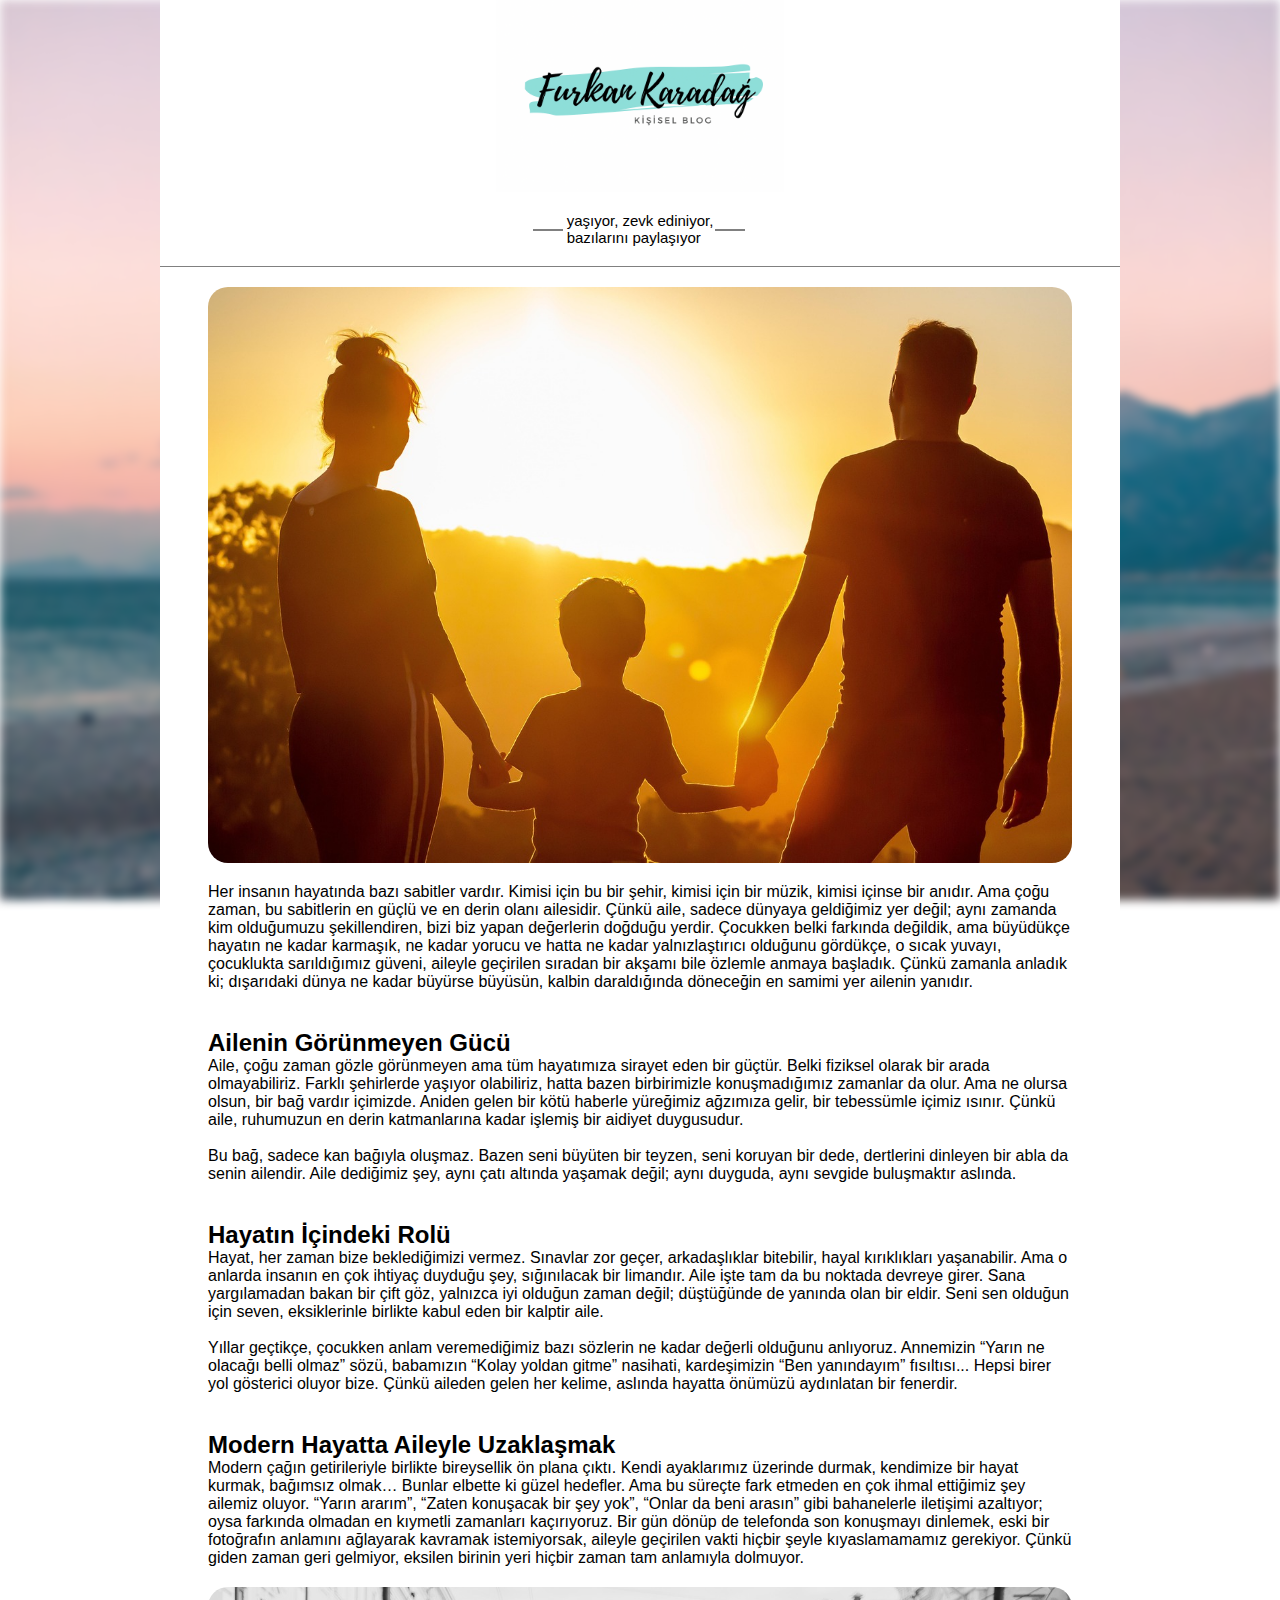
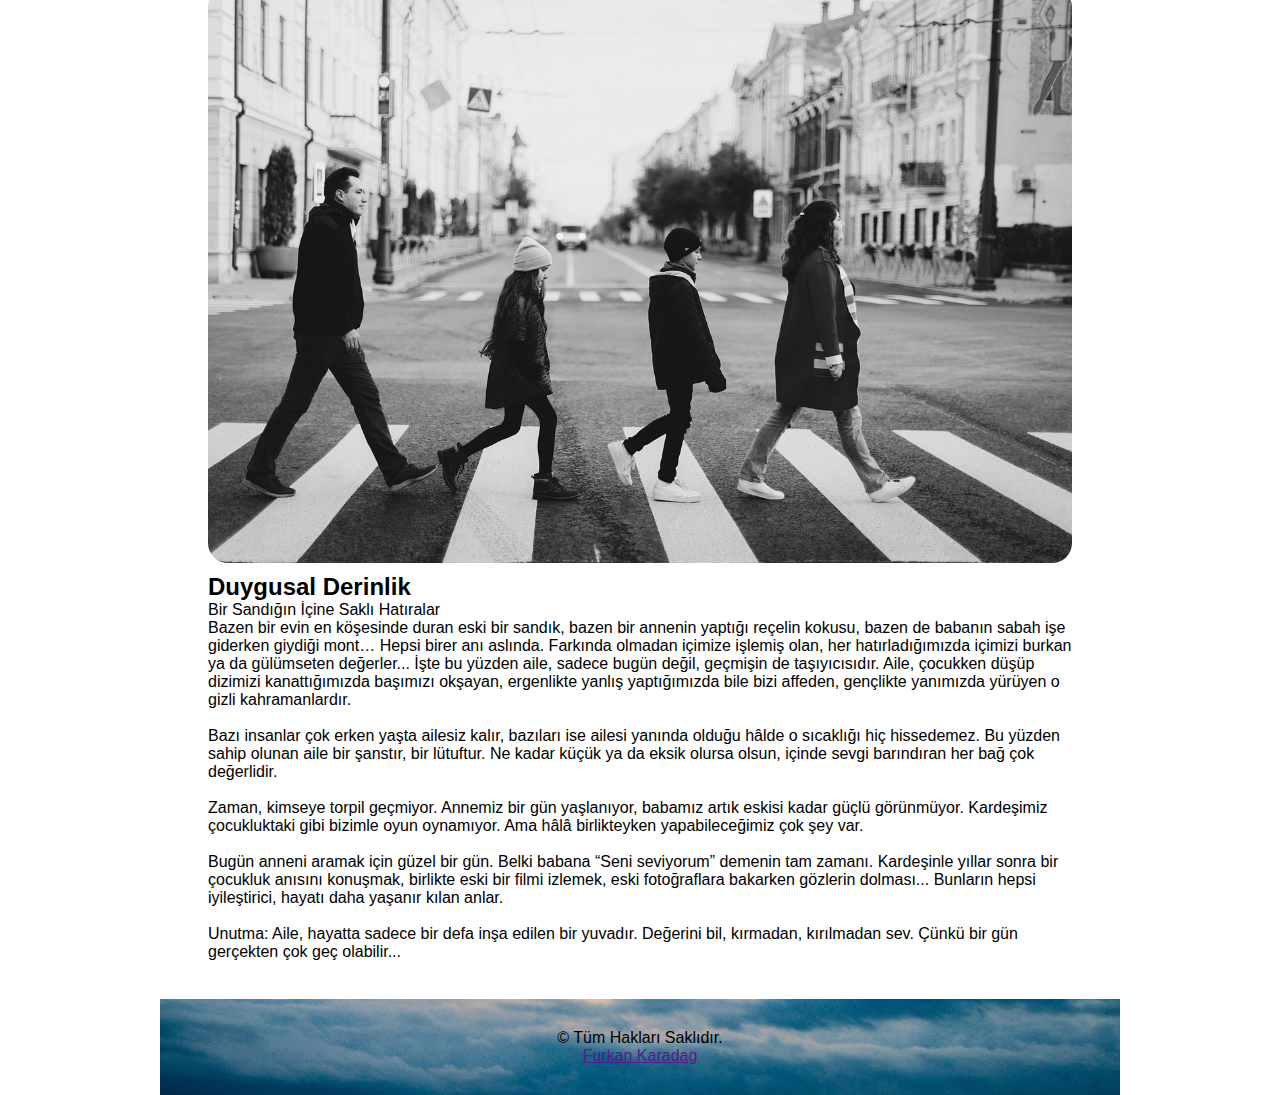
<file: aile.html>
<!DOCTYPE html>
<html lang="en">

<head>
    <meta charset="UTF-8">
    <meta name="viewport" content="width=device-width, initial-scale=1.0">
    <title>Aile: Sığınılan Liman, Vazgeçilmez Bağ</title>
    <link rel="stylesheet" href="aile-style.css">
    <link rel="shortcut icon" href="letter-f.png" type="image/x-icon">

    <style>

    </style>
</head>

<body>

    <div class="background">
    </div>

    <div class="duzen1">
        <header>

            <img src="img/logo.png" alt="">

            <div class="text">
                yaşıyor, zevk ediniyor, <br>
                bazılarını paylaşıyor
            </div>

        </header>

        <section class="gorsel">
            <img src="img/aile/gunes.jpg" alt="">
        </section>


        <section class="yazi">

            <p>
                Her insanın hayatında bazı sabitler vardır. Kimisi için bu bir şehir, kimisi için bir müzik, kimisi
                içinse bir anıdır. Ama çoğu zaman, bu sabitlerin en güçlü ve en derin olanı ailesidir. Çünkü aile,
                sadece dünyaya geldiğimiz yer değil; aynı zamanda kim olduğumuzu şekillendiren, bizi biz yapan
                değerlerin doğduğu yerdir.

                Çocukken belki farkında değildik, ama büyüdükçe hayatın ne kadar karmaşık, ne kadar yorucu ve hatta ne
                kadar yalnızlaştırıcı olduğunu gördükçe, o sıcak yuvayı, çocuklukta sarıldığımız güveni, aileyle
                geçirilen sıradan bir akşamı bile özlemle anmaya başladık. Çünkü zamanla anladık ki; dışarıdaki dünya ne
                kadar büyürse büyüsün, kalbin daraldığında döneceğin en samimi yer ailenin yanıdır.
                <br><br>
            </p>


            <h2>Ailenin Görünmeyen Gücü <br></h2>
            <p>

                Aile, çoğu zaman gözle görünmeyen ama tüm hayatımıza sirayet eden bir güçtür. Belki fiziksel olarak bir
                arada olmayabiliriz. Farklı şehirlerde yaşıyor olabiliriz, hatta bazen birbirimizle konuşmadığımız
                zamanlar da olur. Ama ne olursa olsun, bir bağ vardır içimizde. Aniden gelen bir kötü haberle yüreğimiz
                ağzımıza gelir, bir tebessümle içimiz ısınır. Çünkü aile, ruhumuzun en derin katmanlarına kadar işlemiş
                bir aidiyet duygusudur.
                <br><br>

                Bu bağ, sadece kan bağıyla oluşmaz. Bazen seni büyüten bir teyzen, seni koruyan bir dede, dertlerini
                dinleyen bir abla da senin ailendir. Aile dediğimiz şey, aynı çatı altında yaşamak değil; aynı duyguda,
                aynı sevgide buluşmaktır aslında.
                <br><br>
            </p>


            <h2>Hayatın İçindeki Rolü <br> </h2>

            <p>

                Hayat, her zaman bize beklediğimizi vermez. Sınavlar zor geçer, arkadaşlıklar bitebilir, hayal
                kırıklıkları
                yaşanabilir. Ama o anlarda insanın en çok ihtiyaç duyduğu şey, sığınılacak bir limandır. Aile işte tam
                da bu
                noktada devreye girer. Sana yargılamadan bakan bir çift göz, yalnızca iyi olduğun zaman değil;
                düştüğünde de
                yanında olan bir eldir. Seni sen olduğun için seven, eksiklerinle birlikte kabul eden bir kalptir aile.
                <br>
                <br>

                Yıllar geçtikçe, çocukken anlam veremediğimiz bazı sözlerin ne kadar değerli olduğunu anlıyoruz.
                Annemizin
                “Yarın ne olacağı belli olmaz” sözü, babamızın “Kolay yoldan gitme” nasihati, kardeşimizin “Ben
                yanındayım”
                fısıltısı... Hepsi birer yol gösterici oluyor bize. Çünkü aileden gelen her kelime, aslında hayatta
                önümüzü
                aydınlatan bir fenerdir.<br><br>

            </p>


            <h2>Modern Hayatta Aileyle Uzaklaşmak<br> </h2>
            <p>
                Modern çağın getirileriyle birlikte bireysellik ön plana çıktı. Kendi ayaklarımız üzerinde durmak,
                kendimize bir hayat kurmak, bağımsız olmak… Bunlar elbette ki güzel hedefler. Ama bu süreçte fark
                etmeden en çok ihmal ettiğimiz şey ailemiz oluyor. “Yarın ararım”, “Zaten konuşacak bir şey yok”, “Onlar
                da beni arasın” gibi bahanelerle iletişimi azaltıyor; oysa farkında olmadan en kıymetli zamanları
                kaçırıyoruz.

                Bir gün dönüp de telefonda son konuşmayı dinlemek, eski bir fotoğrafın anlamını ağlayarak kavramak
                istemiyorsak, aileyle geçirilen vakti hiçbir şeyle kıyaslamamamız gerekiyor. Çünkü giden zaman geri
                gelmiyor, eksilen birinin yeri hiçbir zaman tam anlamıyla dolmuyor.<br>
            </p>

            <div class="yazi-resim">
                <img src="img/aile/yayagecidi.jpg" alt="">
            </div>


            <h2>Duygusal Derinlik <br> </h2>

            <p>
                Bir Sandığın İçine Saklı Hatıralar <br>
                Bazen bir evin en köşesinde duran eski bir sandık, bazen bir annenin yaptığı reçelin kokusu, bazen de
                babanın sabah işe giderken giydiği mont… Hepsi birer anı aslında. Farkında olmadan içimize işlemiş olan,
                her hatırladığımızda içimizi burkan ya da gülümseten değerler... İşte bu yüzden aile, sadece bugün
                değil, geçmişin de taşıyıcısıdır. Aile, çocukken düşüp dizimizi kanattığımızda başımızı okşayan,
                ergenlikte yanlış yaptığımızda bile bizi affeden, gençlikte yanımızda yürüyen o gizli kahramanlardır.
                <br><br>

                Bazı insanlar çok erken yaşta ailesiz kalır, bazıları ise ailesi yanında olduğu hâlde o sıcaklığı hiç
                hissedemez. Bu yüzden sahip olunan aile bir şanstır, bir lütuftur. Ne kadar küçük ya da eksik olursa
                olsun, içinde sevgi barındıran her bağ çok değerlidir.
                <br><br>

                Zaman, kimseye torpil geçmiyor. Annemiz bir gün yaşlanıyor, babamız artık eskisi kadar güçlü görünmüyor.
                Kardeşimiz çocukluktaki gibi bizimle oyun oynamıyor. Ama hâlâ birlikteyken yapabileceğimiz çok şey var.
                <br><br>
                Bugün anneni aramak için güzel bir gün. Belki babana “Seni seviyorum” demenin tam zamanı. Kardeşinle
                yıllar sonra bir çocukluk anısını konuşmak, birlikte eski bir filmi izlemek, eski fotoğraflara bakarken
                gözlerin dolması... Bunların hepsi iyileştirici, hayatı daha yaşanır kılan anlar.
                <br><br>
                Unutma: Aile, hayatta sadece bir defa inşa edilen bir yuvadır. Değerini bil, kırmadan, kırılmadan sev.
                Çünkü bir gün gerçekten çok geç olabilir...<br><br>
            </p>



        </section>


        <footer>
            <p> © Tüm Hakları Saklıdır. </p>
            <a href="">Furkan Karadag</a>
        </footer>





</body>

</html>
</file>
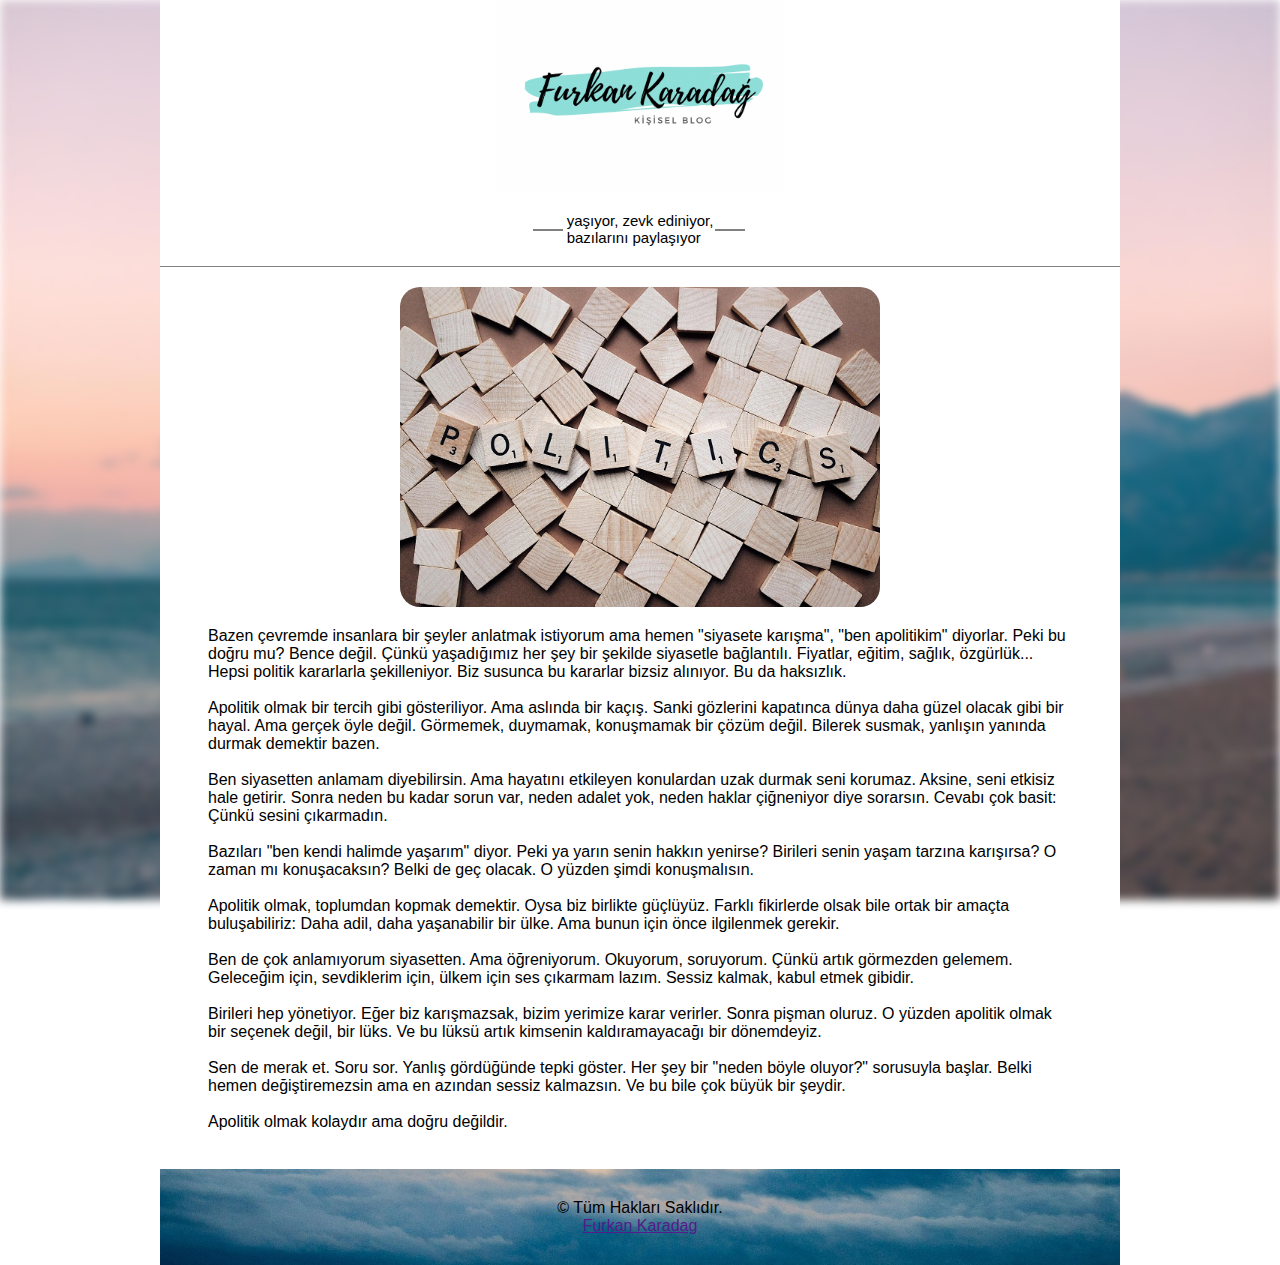
<file: apolitik.html>
<!DOCTYPE html>
<html lang="en">

<head>
    <meta charset="UTF-8">
    <meta name="viewport" content="width=device-width, initial-scale=1.0">
    <title>Apolitik Olmak İnsanlığa Yapılan Hatadır</title>
    <link rel="stylesheet" href="apolitik.css">
    <link rel="shortcut icon" href="letter-f.png" type="image/x-icon">

</head>

<body>

    <div class="background">
    </div>

    <div class="duzen1">
        <header>

            <img src="img/logo.png" alt="">

            <div class="text">
                yaşıyor, zevk ediniyor, <br>
                bazılarını paylaşıyor
            </div>

        </header>

        <section class="gorsel">
            <img src="img/apolitik/politics-2361943_1280.jpg" alt="">

        </section>

        <section class="yazi">
            Bazen çevremde insanlara bir şeyler anlatmak istiyorum ama hemen "siyasete karışma", "ben apolitikim"
            diyorlar. Peki bu doğru mu? Bence değil. Çünkü yaşadığımız her şey bir şekilde siyasetle bağlantılı.
            Fiyatlar, eğitim, sağlık, özgürlük... Hepsi politik kararlarla şekilleniyor. Biz susunca bu kararlar bizsiz
            alınıyor. Bu da haksızlık. <br> <br>

            Apolitik olmak bir tercih gibi gösteriliyor. Ama aslında bir kaçış. Sanki gözlerini kapatınca dünya daha
            güzel olacak gibi bir hayal. Ama gerçek öyle değil. Görmemek, duymamak, konuşmamak bir çözüm değil. Bilerek
            susmak, yanlışın yanında durmak demektir bazen. <br> <br>

            Ben siyasetten anlamam diyebilirsin. Ama hayatını etkileyen konulardan uzak durmak seni korumaz. Aksine,
            seni etkisiz hale getirir. Sonra neden bu kadar sorun var, neden adalet yok, neden haklar çiğneniyor diye
            sorarsın. Cevabı çok basit: Çünkü sesini çıkarmadın. <br> <br>

            Bazıları "ben kendi halimde yaşarım" diyor. Peki ya yarın senin hakkın yenirse? Birileri senin yaşam tarzına
            karışırsa? O zaman mı konuşacaksın? Belki de geç olacak. O yüzden şimdi konuşmalısın.<br> <br>


            Apolitik olmak, toplumdan kopmak demektir. Oysa biz birlikte güçlüyüz. Farklı fikirlerde olsak bile ortak
            bir amaçta buluşabiliriz: Daha adil, daha yaşanabilir bir ülke. Ama bunun için önce ilgilenmek gerekir. <br>
            <br>

            Ben de çok anlamıyorum siyasetten. Ama öğreniyorum. Okuyorum, soruyorum. Çünkü artık görmezden gelemem.
            Geleceğim için, sevdiklerim için, ülkem için ses çıkarmam lazım. Sessiz kalmak, kabul etmek gibidir. <br>
            <br>

            Birileri hep yönetiyor. Eğer biz karışmazsak, bizim yerimize karar verirler. Sonra pişman oluruz. O yüzden
            apolitik olmak bir seçenek değil, bir lüks. Ve bu lüksü artık kimsenin kaldıramayacağı bir dönemdeyiz. <br>
            <br>

            Sen de merak et. Soru sor. Yanlış gördüğünde tepki göster. Her şey bir "neden böyle oluyor?" sorusuyla
            başlar. Belki hemen değiştiremezsin ama en azından sessiz kalmazsın. Ve bu bile çok büyük bir şeydir. <br>
            <br>

            Apolitik olmak kolaydır ama doğru değildir. <br> <br>


        </section>



        <footer>
            <p> © Tüm Hakları Saklıdır. </p>
            <a href="">Furkan Karadag</a>
        </footer>





</body>

</html>
</file>
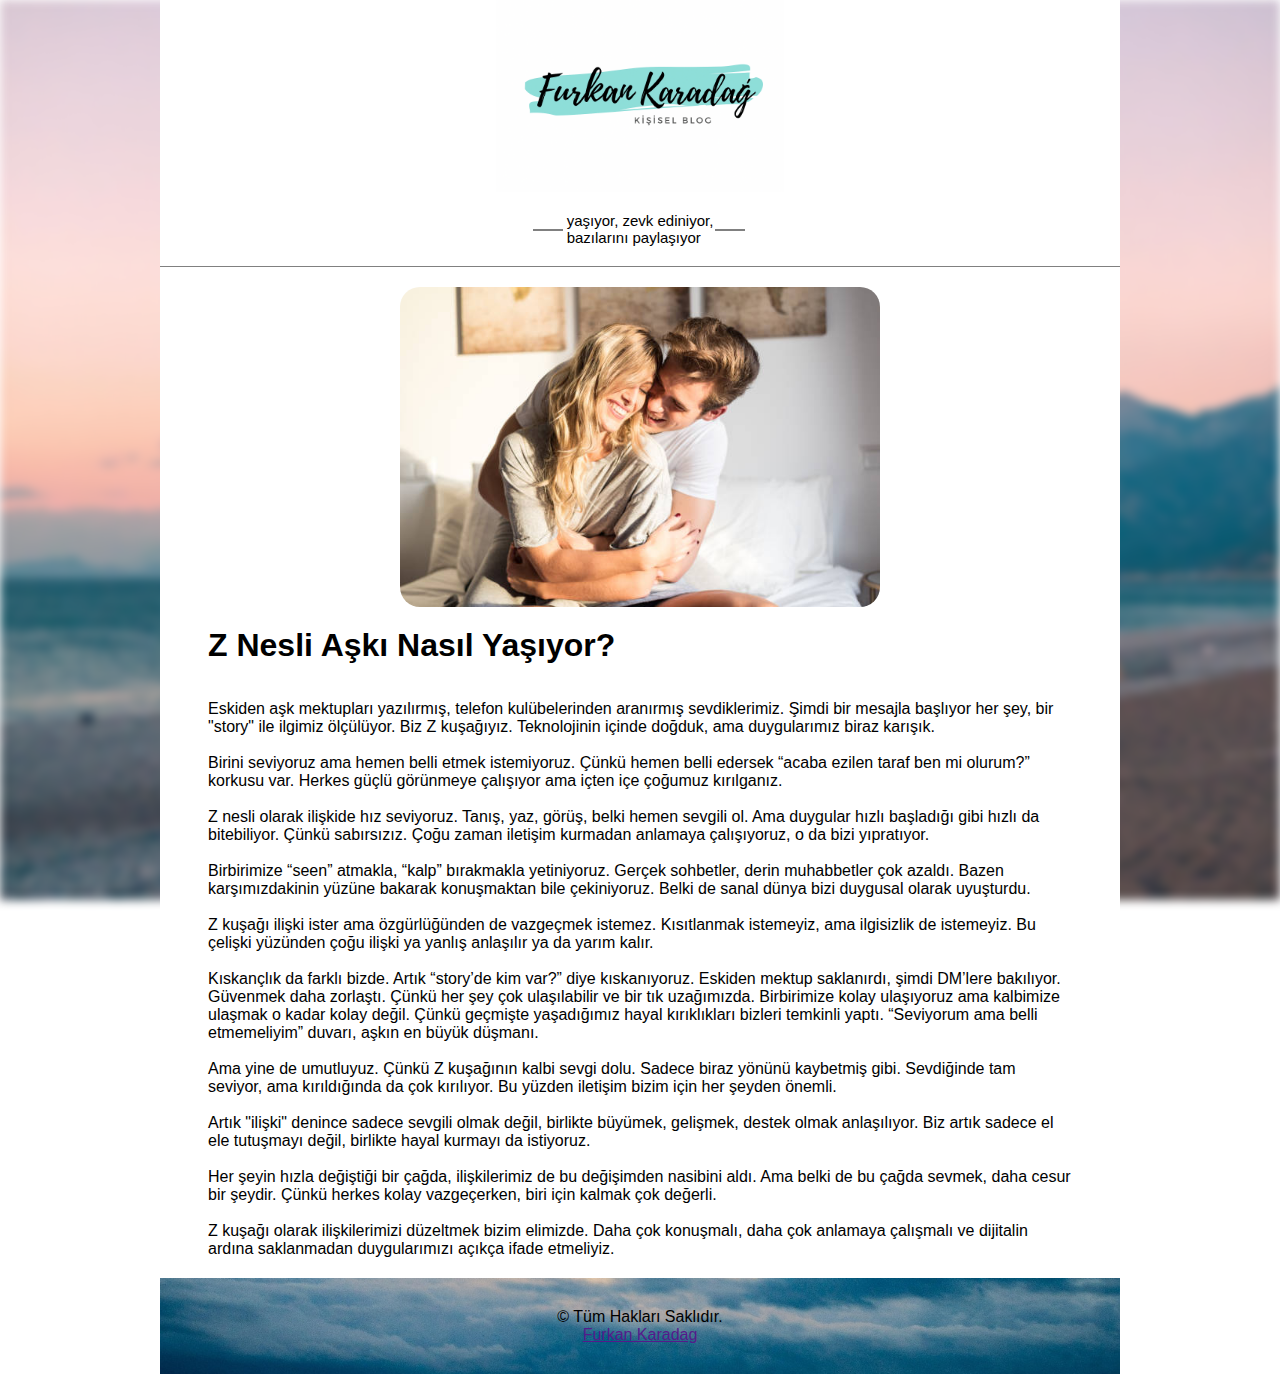
<file: dinamik.html>
<!DOCTYPE html>
<html lang="en">

<head>
    <meta charset="UTF-8">
    <meta name="viewport" content="width=device-width, initial-scale=1.0">
    <title>Modern Aşklar: Yakın Olup Uzak Kalmak</title>
    <link rel="shortcut icon" href="letter-f.png" type="image/x-icon">
    <link rel="stylesheet" href="dinamilk.css">
</head>

<body>

    <div class="background">
    </div>

    <div class="duzen1">
        <header>

            <img src="img/logo.png" alt="">

            <div class="text">
                yaşıyor, zevk ediniyor, <br>
                bazılarını paylaşıyor
            </div>

        </header>

        <section class="gorsel">
            <img src="img/ilişki dinamikleri/istockphoto-1412157363-612x612.jpg" alt="">
        </section>

        <section class="yazi">
            <h1>Z Nesli Aşkı Nasıl Yaşıyor?</h1>


            <p>


                <br> <br>
                Eskiden aşk mektupları yazılırmış, telefon kulübelerinden aranırmış sevdiklerimiz. Şimdi bir mesajla
                başlıyor her şey, bir "story" ile ilgimiz ölçülüyor. Biz Z kuşağıyız. Teknolojinin içinde doğduk, ama
                duygularımız biraz karışık.
                <br> <br>
                Birini seviyoruz ama hemen belli etmek istemiyoruz. Çünkü hemen belli edersek “acaba ezilen taraf ben mi
                olurum?” korkusu var. Herkes güçlü görünmeye çalışıyor ama içten içe çoğumuz kırılganız.
                <br> <br>
                Z nesli olarak ilişkide hız seviyoruz. Tanış, yaz, görüş, belki hemen sevgili ol. Ama duygular hızlı
                başladığı gibi hızlı da bitebiliyor. Çünkü sabırsızız. Çoğu zaman iletişim kurmadan anlamaya
                çalışıyoruz, o
                da bizi yıpratıyor.
                <br> <br>
                Birbirimize “seen” atmakla, “kalp” bırakmakla yetiniyoruz. Gerçek sohbetler, derin muhabbetler çok
                azaldı.
                Bazen karşımızdakinin yüzüne bakarak konuşmaktan bile çekiniyoruz. Belki de sanal dünya bizi duygusal
                olarak
                uyuşturdu.
                <br> <br>
                Z kuşağı ilişki ister ama özgürlüğünden de vazgeçmek istemez. Kısıtlanmak istemeyiz, ama ilgisizlik de
                istemeyiz. Bu çelişki yüzünden çoğu ilişki ya yanlış anlaşılır ya da yarım kalır.
                <br> <br>
                Kıskançlık da farklı bizde. Artık “story’de kim var?” diye kıskanıyoruz. Eskiden mektup saklanırdı,
                şimdi
                DM’lere bakılıyor. Güvenmek daha zorlaştı. Çünkü her şey çok ulaşılabilir ve bir tık uzağımızda.

                Birbirimize kolay ulaşıyoruz ama kalbimize ulaşmak o kadar kolay değil. Çünkü geçmişte yaşadığımız hayal
                kırıklıkları bizleri temkinli yaptı. “Seviyorum ama belli etmemeliyim” duvarı, aşkın en büyük düşmanı.
                <br> <br>
                Ama yine de umutluyuz. Çünkü Z kuşağının kalbi sevgi dolu. Sadece biraz yönünü kaybetmiş gibi.
                Sevdiğinde
                tam seviyor, ama kırıldığında da çok kırılıyor. Bu yüzden iletişim bizim için her şeyden önemli.
                <br> <br>
                Artık "ilişki" denince sadece sevgili olmak değil, birlikte büyümek, gelişmek, destek olmak anlaşılıyor.
                Biz
                artık sadece el ele tutuşmayı değil, birlikte hayal kurmayı da istiyoruz.
                <br> <br>
                Her şeyin hızla değiştiği bir çağda, ilişkilerimiz de bu değişimden nasibini aldı. Ama belki de bu çağda
                sevmek, daha cesur bir şeydir. Çünkü herkes kolay vazgeçerken, biri için kalmak çok değerli.
                <br> <br>

                Z kuşağı olarak ilişkilerimizi düzeltmek bizim elimizde. Daha çok konuşmalı, daha çok anlamaya çalışmalı
                ve
                dijitalin ardına saklanmadan duygularımızı açıkça ifade etmeliyiz.



            </p>


        </section>



        <footer>
            <p> © Tüm Hakları Saklıdır. </p>
            <a href="">Furkan Karadag</a>
        </footer>





</body>

</html>
</file>
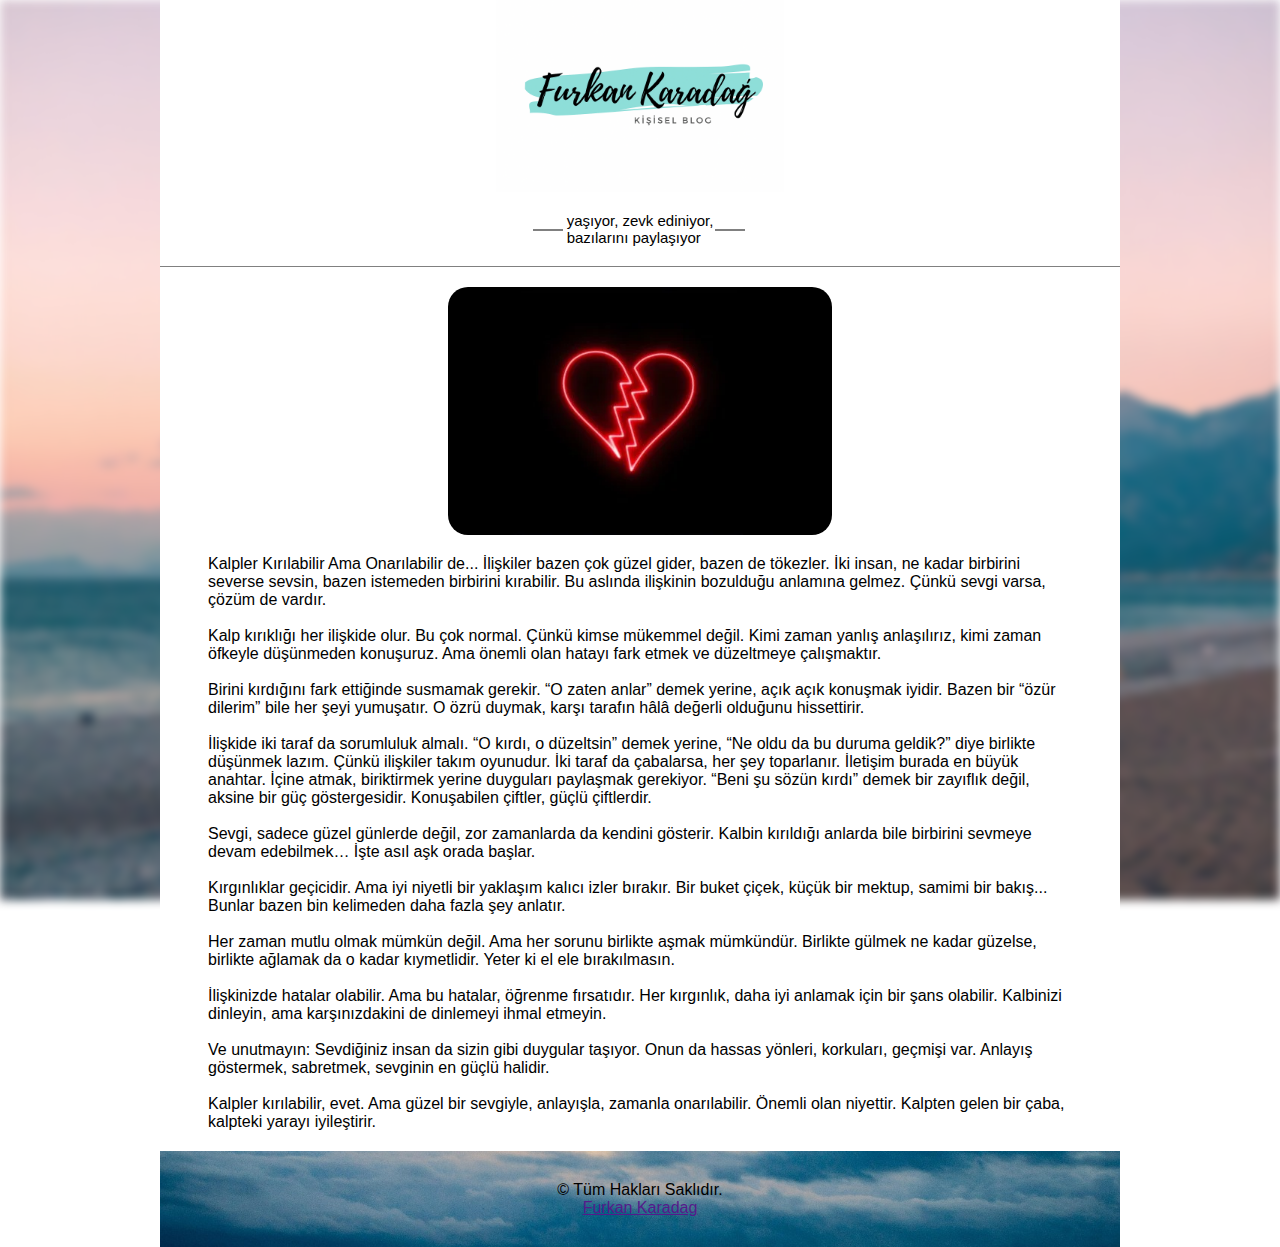
<file: kirginlik.html>
<!DOCTYPE html>
<html lang="en">

<head>
    <meta charset="UTF-8">
    <meta name="viewport" content="width=device-width, initial-scale=1.0">
    <title>Kalpler Kırılabilir Ama Onarılabilir de...</title>
    <link rel="stylesheet" href="kirginlik.css">
    <link rel="shortcut icon" href="letter-f.png" type="image/x-icon">
</head>

<body>

    <div class="background">
    </div>

    <div class="duzen1">
        <header>

            <img src="img/logo.png" alt="">

            <div class="text">
                yaşıyor, zevk ediniyor, <br>
                bazılarını paylaşıyor
            </div>

        </header>

        <section class="gorsel">
            <img src="img/kalp/44bb.webp" alt="">

        </section>

        <section class="yazi">
            Kalpler Kırılabilir Ama Onarılabilir de...
            İlişkiler bazen çok güzel gider, bazen de tökezler. İki insan, ne kadar birbirini severse sevsin, bazen
            istemeden birbirini kırabilir. Bu aslında ilişkinin bozulduğu anlamına gelmez. Çünkü sevgi varsa, çözüm de
            vardır. <br> <br>

            Kalp kırıklığı her ilişkide olur. Bu çok normal. Çünkü kimse mükemmel değil. Kimi zaman yanlış anlaşılırız,
            kimi zaman öfkeyle düşünmeden konuşuruz. Ama önemli olan hatayı fark etmek ve düzeltmeye çalışmaktır. <br>
            <br>

            Birini kırdığını fark ettiğinde susmamak gerekir. “O zaten anlar” demek yerine, açık açık konuşmak iyidir.
            Bazen bir “özür dilerim” bile her şeyi yumuşatır. O özrü duymak, karşı tarafın hâlâ değerli olduğunu
            hissettirir. <br> <br>

            İlişkide iki taraf da sorumluluk almalı. “O kırdı, o düzeltsin” demek yerine, “Ne oldu da bu duruma geldik?”
            diye birlikte düşünmek lazım. Çünkü ilişkiler takım oyunudur. İki taraf da çabalarsa, her şey toparlanır.


            İletişim burada en büyük anahtar. İçine atmak, biriktirmek yerine duyguları paylaşmak gerekiyor. “Beni şu
            sözün kırdı” demek bir zayıflık değil, aksine bir güç göstergesidir. Konuşabilen çiftler, güçlü çiftlerdir.
            <br> <br>
            Sevgi, sadece güzel günlerde değil, zor zamanlarda da kendini gösterir. Kalbin kırıldığı anlarda bile
            birbirini sevmeye devam edebilmek… İşte asıl aşk orada başlar.
            <br> <br>
            Kırgınlıklar geçicidir. Ama iyi niyetli bir yaklaşım kalıcı izler bırakır. Bir buket çiçek, küçük bir
            mektup, samimi bir bakış... Bunlar bazen bin kelimeden daha fazla şey anlatır.<br> <br>

            Her zaman mutlu olmak mümkün değil. Ama her sorunu birlikte aşmak mümkündür. Birlikte gülmek ne kadar
            güzelse, birlikte ağlamak da o kadar kıymetlidir. Yeter ki el ele bırakılmasın.
            <br> <br>
            İlişkinizde hatalar olabilir. Ama bu hatalar, öğrenme fırsatıdır. Her kırgınlık, daha iyi anlamak için bir
            şans olabilir. Kalbinizi dinleyin, ama karşınızdakini de dinlemeyi ihmal etmeyin.
            <br> <br>
            Ve unutmayın: Sevdiğiniz insan da sizin gibi duygular taşıyor. Onun da hassas yönleri, korkuları, geçmişi
            var. Anlayış göstermek, sabretmek, sevginin en güçlü halidir.
            <br> <br>
            Kalpler kırılabilir, evet. Ama güzel bir sevgiyle, anlayışla, zamanla onarılabilir. Önemli olan niyettir.
            Kalpten gelen bir çaba, kalpteki yarayı iyileştirir.



        </section>



        <footer>
            <p> © Tüm Hakları Saklıdır. </p>
            <a href="">Furkan Karadag</a>
        </footer>





</body>

</html>
</file>
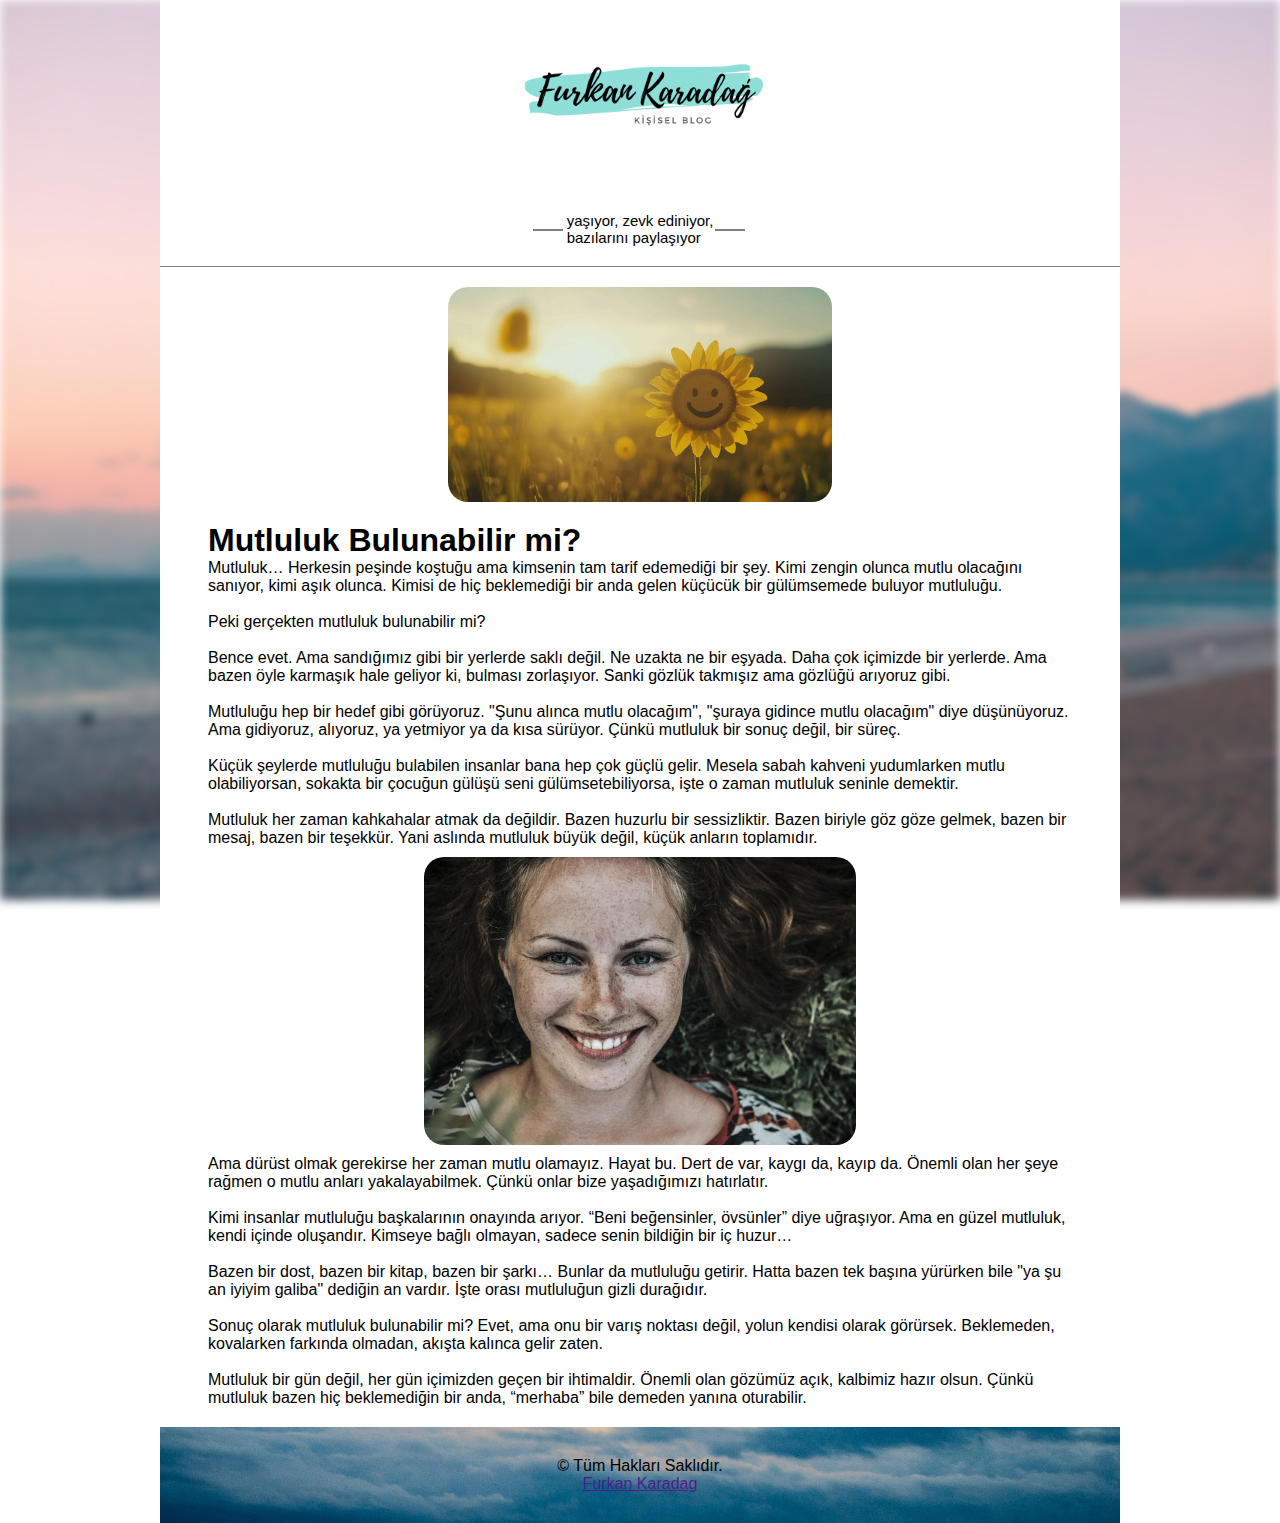
<file: mutluluk.html>
<!DOCTYPE html>
<html lang="en">

<head>
    <meta charset="UTF-8">
    <meta name="viewport" content="width=device-width, initial-scale=1.0">
    <title>Mutluluk Bulunabilir mi?</title>
    <link rel="shortcut icon" href="letter-f.png" type="image/x-icon">
    <link rel="stylesheet" href="mutluluk.css">
</head>

<body>

    <div class="background">
    </div>

    <div class="duzen1">
        <header>

            <img src="img/logo.png" alt="">

            <div class="text">
                yaşıyor, zevk ediniyor, <br>
                bazılarını paylaşıyor
            </div>

        </header>

        <section class="gorsel">
            <img src="img/multluk/916768612.jpeg-696x390.jpg" alt="">

        </section>

        <section class="yazi">
            <h1>Mutluluk Bulunabilir mi?</h1>


            <p>

                Mutluluk… Herkesin peşinde koştuğu ama kimsenin tam tarif edemediği bir şey. Kimi zengin olunca mutlu
                olacağını sanıyor, kimi aşık olunca. Kimisi de hiç beklemediği bir anda gelen küçücük bir gülümsemede
                buluyor mutluluğu.
                <br><br>
                Peki gerçekten mutluluk bulunabilir mi?
                <br><br>
                Bence evet. Ama sandığımız gibi bir yerlerde saklı değil. Ne uzakta ne bir eşyada. Daha çok içimizde bir
                yerlerde. Ama bazen öyle karmaşık hale geliyor ki, bulması zorlaşıyor. Sanki gözlük takmışız ama gözlüğü
                arıyoruz gibi.
                <br><br>
                Mutluluğu hep bir hedef gibi görüyoruz. "Şunu alınca mutlu olacağım", "şuraya gidince mutlu olacağım"
                diye düşünüyoruz. Ama gidiyoruz, alıyoruz, ya yetmiyor ya da kısa sürüyor. Çünkü mutluluk bir sonuç
                değil, bir süreç.
                <br><br>
                Küçük şeylerde mutluluğu bulabilen insanlar bana hep çok güçlü gelir. Mesela sabah kahveni yudumlarken
                mutlu olabiliyorsan, sokakta bir çocuğun gülüşü seni gülümsetebiliyorsa, işte o zaman mutluluk seninle
                demektir.
                <br><br>
                Mutluluk her zaman kahkahalar atmak da değildir. Bazen huzurlu bir sessizliktir. Bazen biriyle göz göze
                gelmek, bazen bir mesaj, bazen bir teşekkür. Yani aslında mutluluk büyük değil, küçük anların
                toplamıdır.
                <img src="img/multluk/woman-1867431_1280.jpg" alt="">

                Ama dürüst olmak gerekirse her zaman mutlu olamayız. Hayat bu. Dert de var, kaygı da, kayıp da. Önemli
                olan her şeye rağmen o mutlu anları yakalayabilmek. Çünkü onlar bize yaşadığımızı hatırlatır.
                <br><br>
                Kimi insanlar mutluluğu başkalarının onayında arıyor. “Beni beğensinler, övsünler” diye uğraşıyor. Ama
                en güzel mutluluk, kendi içinde oluşandır. Kimseye bağlı olmayan, sadece senin bildiğin bir iç huzur…
                <br><br>
                Bazen bir dost, bazen bir kitap, bazen bir şarkı… Bunlar da mutluluğu getirir. Hatta bazen tek başına
                yürürken bile "ya şu an iyiyim galiba" dediğin an vardır. İşte orası mutluluğun gizli durağıdır.
                <br><br>
                Sonuç olarak mutluluk bulunabilir mi? Evet, ama onu bir varış noktası değil, yolun kendisi olarak
                görürsek. Beklemeden, kovalarken farkında olmadan, akışta kalınca gelir zaten.
                <br> <br>
                Mutluluk bir gün değil, her gün içimizden geçen bir ihtimaldir. Önemli olan gözümüz açık, kalbimiz hazır
                olsun. Çünkü mutluluk bazen hiç beklemediğin bir anda, “merhaba” bile demeden yanına oturabilir.
            </p>


        </section>



        <footer>
            <p> © Tüm Hakları Saklıdır. </p>
            <a href="">Furkan Karadag</a>
        </footer>





</body>

</html>
</file>
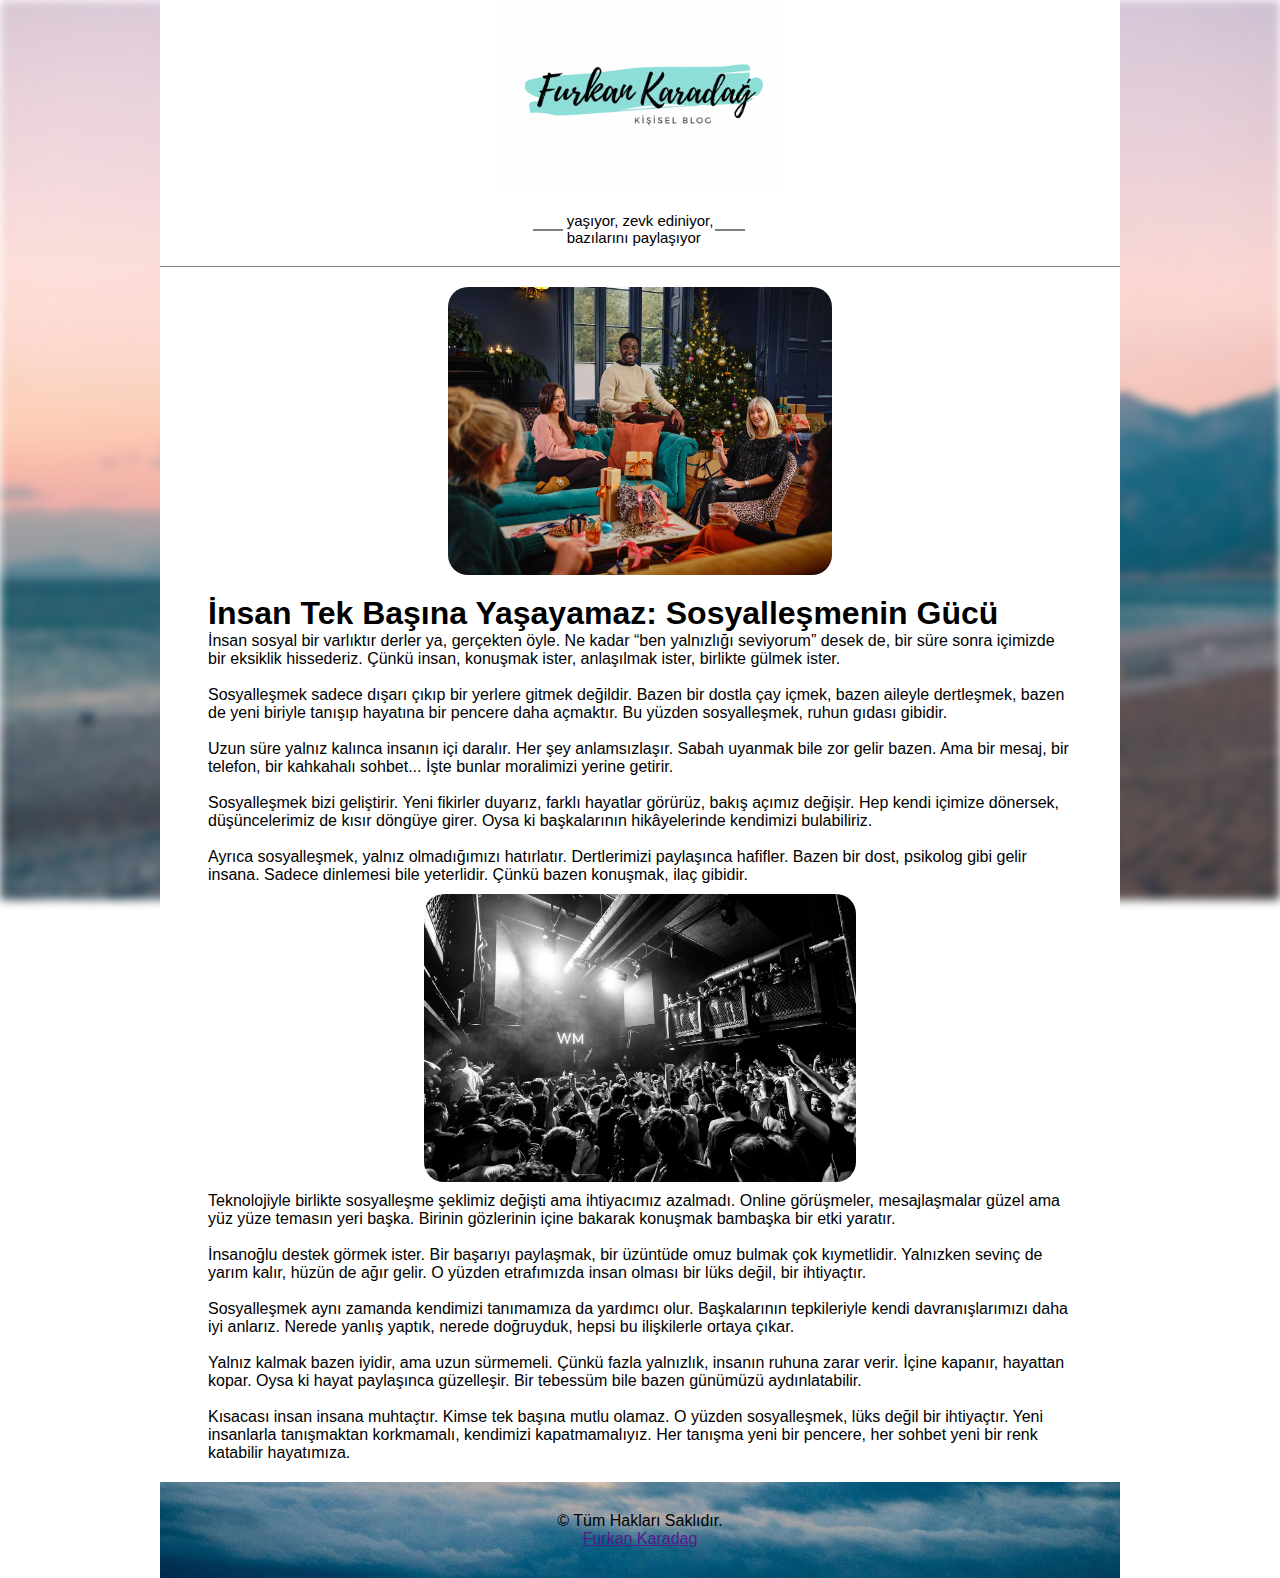
<file: sosyallesme.html>
<!DOCTYPE html>
<html lang="en">

<head>
    <meta charset="UTF-8">
    <meta name="viewport" content="width=device-width, initial-scale=1.0">
    <title>İnsan Tek Başına Yaşayamaz</title>
    <link rel="shortcut icon" href="letter-f.png" type="image/x-icon">
    <link rel="stylesheet" href="sosyallesme.css">

</head>

<body>

    <div class="background">
    </div>

    <div class="duzen1">
        <header>

            <img src="img/logo.png" alt="">

            <div class="text">
                yaşıyor, zevk ediniyor, <br>
                bazılarını paylaşıyor
            </div>

        </header>

        <section class="gorsel">
            <img src="img/sosyallesme/whisky-8381774_1280.jpg" alt="">

        </section>

        <section class="yazi">
            <h1>İnsan Tek Başına Yaşayamaz: Sosyalleşmenin Gücü </h1>


            <p>

                İnsan sosyal bir varlıktır derler ya, gerçekten öyle. Ne kadar “ben yalnızlığı seviyorum” desek de, bir
                süre sonra içimizde bir eksiklik hissederiz. Çünkü insan, konuşmak ister, anlaşılmak ister, birlikte
                gülmek ister.
                <br> <br>
                Sosyalleşmek sadece dışarı çıkıp bir yerlere gitmek değildir. Bazen bir dostla çay içmek, bazen aileyle
                dertleşmek, bazen de yeni biriyle tanışıp hayatına bir pencere daha açmaktır. Bu yüzden sosyalleşmek,
                ruhun gıdası gibidir.
                <br> <br>
                Uzun süre yalnız kalınca insanın içi daralır. Her şey anlamsızlaşır. Sabah uyanmak bile zor gelir bazen.
                Ama bir mesaj, bir telefon, bir kahkahalı sohbet... İşte bunlar moralimizi yerine getirir.
                <br> <br>
                Sosyalleşmek bizi geliştirir. Yeni fikirler duyarız, farklı hayatlar görürüz, bakış açımız değişir. Hep
                kendi içimize dönersek, düşüncelerimiz de kısır döngüye girer. Oysa ki başkalarının hikâyelerinde
                kendimizi bulabiliriz.
                <br> <br>
                Ayrıca sosyalleşmek, yalnız olmadığımızı hatırlatır. Dertlerimizi paylaşınca hafifler. Bazen bir dost,
                psikolog gibi gelir insana. Sadece dinlemesi bile yeterlidir. Çünkü bazen konuşmak, ilaç gibidir.

                <img src="img/sosyallesme/crowd-7896788_1280.jpg" alt="">

                Teknolojiyle birlikte sosyalleşme şeklimiz değişti ama ihtiyacımız azalmadı. Online görüşmeler,
                mesajlaşmalar güzel ama yüz yüze temasın yeri başka. Birinin gözlerinin içine bakarak konuşmak bambaşka
                bir etki yaratır.
                <br> <br>
                İnsanoğlu destek görmek ister. Bir başarıyı paylaşmak, bir üzüntüde omuz bulmak çok kıymetlidir.
                Yalnızken sevinç de yarım kalır, hüzün de ağır gelir. O yüzden etrafımızda insan olması bir lüks değil,
                bir ihtiyaçtır.
                <br> <br>
                Sosyalleşmek aynı zamanda kendimizi tanımamıza da yardımcı olur. Başkalarının tepkileriyle kendi
                davranışlarımızı daha iyi anlarız. Nerede yanlış yaptık, nerede doğruyduk, hepsi bu ilişkilerle ortaya
                çıkar.
                <br> <br>
                Yalnız kalmak bazen iyidir, ama uzun sürmemeli. Çünkü fazla yalnızlık, insanın ruhuna zarar verir. İçine
                kapanır, hayattan kopar. Oysa ki hayat paylaşınca güzelleşir. Bir tebessüm bile bazen günümüzü
                aydınlatabilir.
                <br> <br>
                Kısacası insan insana muhtaçtır. Kimse tek başına mutlu olamaz. O yüzden sosyalleşmek, lüks değil bir
                ihtiyaçtır. Yeni insanlarla tanışmaktan korkmamalı, kendimizi kapatmamalıyız. Her tanışma yeni bir
                pencere, her sohbet yeni bir renk katabilir hayatımıza.
            </p>


        </section>



        <footer>
            <p> © Tüm Hakları Saklıdır. </p>
            <a href="">Furkan Karadag</a>
        </footer>





</body>

</html>
</file>
<file: aile-style.css>
* {
    padding: 0;
    margin: 0;
    box-sizing: border-box;
    font-family: 'Gill Sans', 'Gill Sans MT', Calibri, 'Trebuchet MS', sans-serif;
}


.background {
    background-image: url(img/footer/beach-7833977_1280.jpg);
    width: 100%;
    position: fixed;
    top: 0;
    left: 0;
    right: 0;
    bottom: 0;
    background-position: center;
    background-size: cover;
    filter: blur(5px);
    z-index: -1;
}

.duzen1 {
    background-color: white;
    margin: 0 auto;
    width: 75%;
    background-color: white;
    margin: 0 auto;
}

header {
    display: flex;
    flex-direction: column;
    justify-content: center;
    align-items: center;
    border-bottom: 1px solid gray;
}

header img {
    width: 30%;
}

header .text {
    padding: 20px;
    font-size: 15px;
    position: relative;
}

header .text::after {
    content: "";
    position: absolute;
    left: 90%;
    width: 30px;
    /* çizgi uzunluğu */
    height: 1.5px;
    background-color: gray;
}

header .text::before {
    content: "";
    position: absolute;
    top: 50%;
    right: 91%;
    width: 30px;
    /* çizgi uzunluğu */
    height: 1.5px;
    background-color: gray;
}

.gorsel img {
    margin: 20px auto;
    display: block;
    width: 90%;
    border-radius: 20px;
}

.yazi {
    width: 90%;
    margin: 20px auto;
}

.yazi p {
    margin-bottom: 20px;
}

.yazi .yazi-resim img {
    margin: 10px auto;
    display: block;
    width: 100%;
    border-radius: 20px;
}

footer {
    width: 100%;
    margin: 0 auto;
    text-align: center;
    padding: 30px 0;
    background-image: url(img/footer/coast-7276345_1280.jpg);
    background-size: cover;
    background-position: center;
}


@media (max-width: 1200px) {

    header img {
        width: 100%;
    }
}
</file>
<file: apolitik.css>
* {
    padding: 0;
    margin: 0;
    box-sizing: border-box;
    font-family: 'Gill Sans', 'Gill Sans MT', Calibri, 'Trebuchet MS', sans-serif;
}


.background {
    background-image: url(img/footer/beach-7833977_1280.jpg);
    width: 100%;
    position: fixed;
    top: 0;
    left: 0;
    right: 0;
    bottom: 0;
    background-position: center;
    background-size: cover;
    filter: blur(5px);
    z-index: -1;
}

.duzen1 {
    background-color: white;
    margin: 0 auto;
    width: 75%;
    background-color: white;
    margin: 0 auto;
}

header {
    display: flex;
    flex-direction: column;
    justify-content: center;
    align-items: center;
    border-bottom: 1px solid gray;
}

header img {
    width: 30%;
}

header .text {
    padding: 20px;
    font-size: 15px;
    position: relative;
}

header .text::after {
    content: "";
    position: absolute;
    left: 90%;
    width: 30px;
    /* çizgi uzunluğu */
    height: 1.5px;
    background-color: gray;
}

header .text::before {
    content: "";
    position: absolute;
    top: 50%;
    right: 91%;
    width: 30px;
    /* çizgi uzunluğu */
    height: 1.5px;
    background-color: gray;
}

.gorsel img {
    margin: 20px auto;
    display: block;
    width: 50%;
    border-radius: 20px;
}

.yazi {
    width: 90%;
    margin: 20px auto;
}

.yazi p {
    margin-bottom: 20px;
}

.yazi img {
    margin: 10px auto;
    display: block;
    width: 50%;
    border-radius: 20px;
}

footer {
    width: 100%;
    margin: 0 auto;
    text-align: center;
    padding: 30px 0;
    background-image: url(img/footer/coast-7276345_1280.jpg);
    background-size: cover;
    background-position: center;
}


@media (max-width: 1200px) {

    header img {
        width: 100%;
    }

    .gorsel img {
        width: 90%;
    }
}
</file>
<file: dinamilk.css>
* {
     padding: 0;
     margin: 0;
     box-sizing: border-box;
     font-family: 'Gill Sans', 'Gill Sans MT', Calibri, 'Trebuchet MS', sans-serif;
 }


 .background {
     background-image: url(img/footer/beach-7833977_1280.jpg);
     width: 100%;
     position: fixed;
     top: 0;
     left: 0;
     right: 0;
     bottom: 0;
     background-position: center;
     background-size: cover;
     filter: blur(5px);
     z-index: -1;
 }

 .duzen1 {
     background-color: white;
     margin: 0 auto;
     width: 75%;
     background-color: white;
     margin: 0 auto;
 }

 header {
     display: flex;
     flex-direction: column;
     justify-content: center;
     align-items: center;
     border-bottom: 1px solid gray;
 }

 header img {
     width: 30%;
 }

 header .text {
     padding: 20px;
     font-size: 15px;
     position: relative;
 }

 header .text::after {
     content: "";
     position: absolute;
     left: 90%;
     width: 30px;
     /* çizgi uzunluğu */
     height: 1.5px;
     background-color: gray;
 }

 header .text::before {
     content: "";
     position: absolute;
     top: 50%;
     right: 91%;
     width: 30px;
     /* çizgi uzunluğu */
     height: 1.5px;
     background-color: gray;
 }

 .gorsel img {
     margin: 20px auto;
     display: block;
     width: 50%;
     border-radius: 20px;
 }

 .yazi {
     width: 90%;
     margin: 20px auto;
 }

 .yazi p {
     margin-bottom: 20px;
 }


 footer {
     width: 100%;
     margin: 0 auto;
     text-align: center;
     padding: 30px 0;
     background-image: url(img/footer/coast-7276345_1280.jpg);
     background-size: cover;
     background-position: center;
 }


 @media (max-width: 1200px) {

     header img {
         width: 100%;
     }


     .gorsel img {
         width: 90%;
     }
 }
</file>
<file: kirginlik.css>
* {
    padding: 0;
    margin: 0;
    box-sizing: border-box;
    font-family: 'Gill Sans', 'Gill Sans MT', Calibri, 'Trebuchet MS', sans-serif;
}


.background {
    background-image: url(img/footer/beach-7833977_1280.jpg);
    width: 100%;
    position: fixed;
    top: 0;
    left: 0;
    right: 0;
    bottom: 0;
    background-position: center;
    background-size: cover;
    filter: blur(5px);
    z-index: -1;
}

.duzen1 {
    background-color: white;
    margin: 0 auto;
    width: 75%;
    background-color: white;
    margin: 0 auto;
}

header {
    display: flex;
    flex-direction: column;
    justify-content: center;
    align-items: center;
    border-bottom: 1px solid gray;
}

header img {
    width: 30%;
}

header .text {
    padding: 20px;
    font-size: 15px;
    position: relative;
}

header .text::after {
    content: "";
    position: absolute;
    left: 90%;
    width: 30px;
    /* çizgi uzunluğu */
    height: 1.5px;
    background-color: gray;
}

header .text::before {
    content: "";
    position: absolute;
    top: 50%;
    right: 91%;
    width: 30px;
    /* çizgi uzunluğu */
    height: 1.5px;
    background-color: gray;
}

.gorsel img {
    margin: 20px auto;
    display: block;
    width: 40%;
    border-radius: 20px;
}

.yazi {
    width: 90%;
    margin: 20px auto;
}

.yazi p {
    margin-bottom: 20px;
}



footer {
    width: 100%;
    margin: 0 auto;
    text-align: center;
    padding: 30px 0;
    background-image: url(img/footer/coast-7276345_1280.jpg);
    background-size: cover;
    background-position: center;
}


@media (max-width: 1200px) {

    header img {
        width: 100%;
    }

    .gorsel img {
        width: 90%;
    }
}
</file>
<file: mutluluk.css>
* {
    padding: 0;
    margin: 0;
    box-sizing: border-box;
    font-family: 'Gill Sans', 'Gill Sans MT', Calibri, 'Trebuchet MS', sans-serif;
}


.background {
    background-image: url(img/footer/beach-7833977_1280.jpg);
    width: 100%;
    position: fixed;
    top: 0;
    left: 0;
    right: 0;
    bottom: 0;
    background-position: center;
    background-size: cover;
    filter: blur(5px);
    z-index: -1;
}

.duzen1 {
    background-color: white;
    margin: 0 auto;
    width: 75%;
    background-color: white;
    margin: 0 auto;
}

header {
    display: flex;
    flex-direction: column;
    justify-content: center;
    align-items: center;
    border-bottom: 1px solid gray;
}

header img {
    width: 30%;
}

header .text {
    padding: 20px;
    font-size: 15px;
    position: relative;
}

header .text::after {
    content: "";
    position: absolute;
    left: 90%;
    width: 30px;
    /* çizgi uzunluğu */
    height: 1.5px;
    background-color: gray;
}

header .text::before {
    content: "";
    position: absolute;
    top: 50%;
    right: 91%;
    width: 30px;
    /* çizgi uzunluğu */
    height: 1.5px;
    background-color: gray;
}

.gorsel img {
    margin: 20px auto;
    display: block;
    width: 40%;
    border-radius: 20px;
}

.yazi {
    width: 90%;
    margin: 20px auto;
}

.yazi p {
    margin-bottom: 20px;
}

.yazi img {
    margin: 10px auto;
    display: block;
    width: 50%;
    border-radius: 20px;
}


footer {
    width: 100%;
    margin: 0 auto;
    text-align: center;
    padding: 30px 0;
    background-image: url(img/footer/coast-7276345_1280.jpg);
    background-size: cover;
    background-position: center;
}


@media (max-width: 1200px) {

    header img {
        width: 100%;
    }

    .yazi img {
        width: 100%;
    }

    .gorsel img {
        width: 90%;
    }
}
</file>
<file: sosyallesme.css>
* {
    padding: 0;
    margin: 0;
    box-sizing: border-box;
    font-family: 'Gill Sans', 'Gill Sans MT', Calibri, 'Trebuchet MS', sans-serif;
}


.background {
    background-image: url(img/footer/beach-7833977_1280.jpg);
    width: 100%;
    position: fixed;
    top: 0;
    left: 0;
    right: 0;
    bottom: 0;
    background-position: center;
    background-size: cover;
    filter: blur(5px);
    z-index: -1;
}

.duzen1 {
    background-color: white;
    margin: 0 auto;
    width: 75%;
    background-color: white;
    margin: 0 auto;
}

header {
    display: flex;
    flex-direction: column;
    justify-content: center;
    align-items: center;
    border-bottom: 1px solid gray;
}

header img {
    width: 30%;
}

header .text {
    padding: 20px;
    font-size: 15px;
    position: relative;
}

header .text::after {
    content: "";
    position: absolute;
    left: 90%;
    width: 30px;
    /* çizgi uzunluğu */
    height: 1.5px;
    background-color: gray;
}

header .text::before {
    content: "";
    position: absolute;
    top: 50%;
    right: 91%;
    width: 30px;
    /* çizgi uzunluğu */
    height: 1.5px;
    background-color: gray;
}

.gorsel img {
    margin: 20px auto;
    display: block;
    width: 40%;
    border-radius: 20px;
}

.yazi {
    width: 90%;
    margin: 20px auto;
}

.yazi p {
    margin-bottom: 20px;
}

.yazi img {
    margin: 10px auto;
    display: block;
    width: 50%;
    border-radius: 20px;
}




footer {
    width: 100%;
    margin: 0 auto;
    text-align: center;
    padding: 30px 0;
    background-image: url(img/footer/coast-7276345_1280.jpg);
    background-size: cover;
    background-position: center;
}


@media (max-width: 1200px) {

    header img {
        width: 100%;
    }


    .gorsel img {
        width: 90%;
    }

    .yazi img {
        width: 100%;
    }
}
</file>
